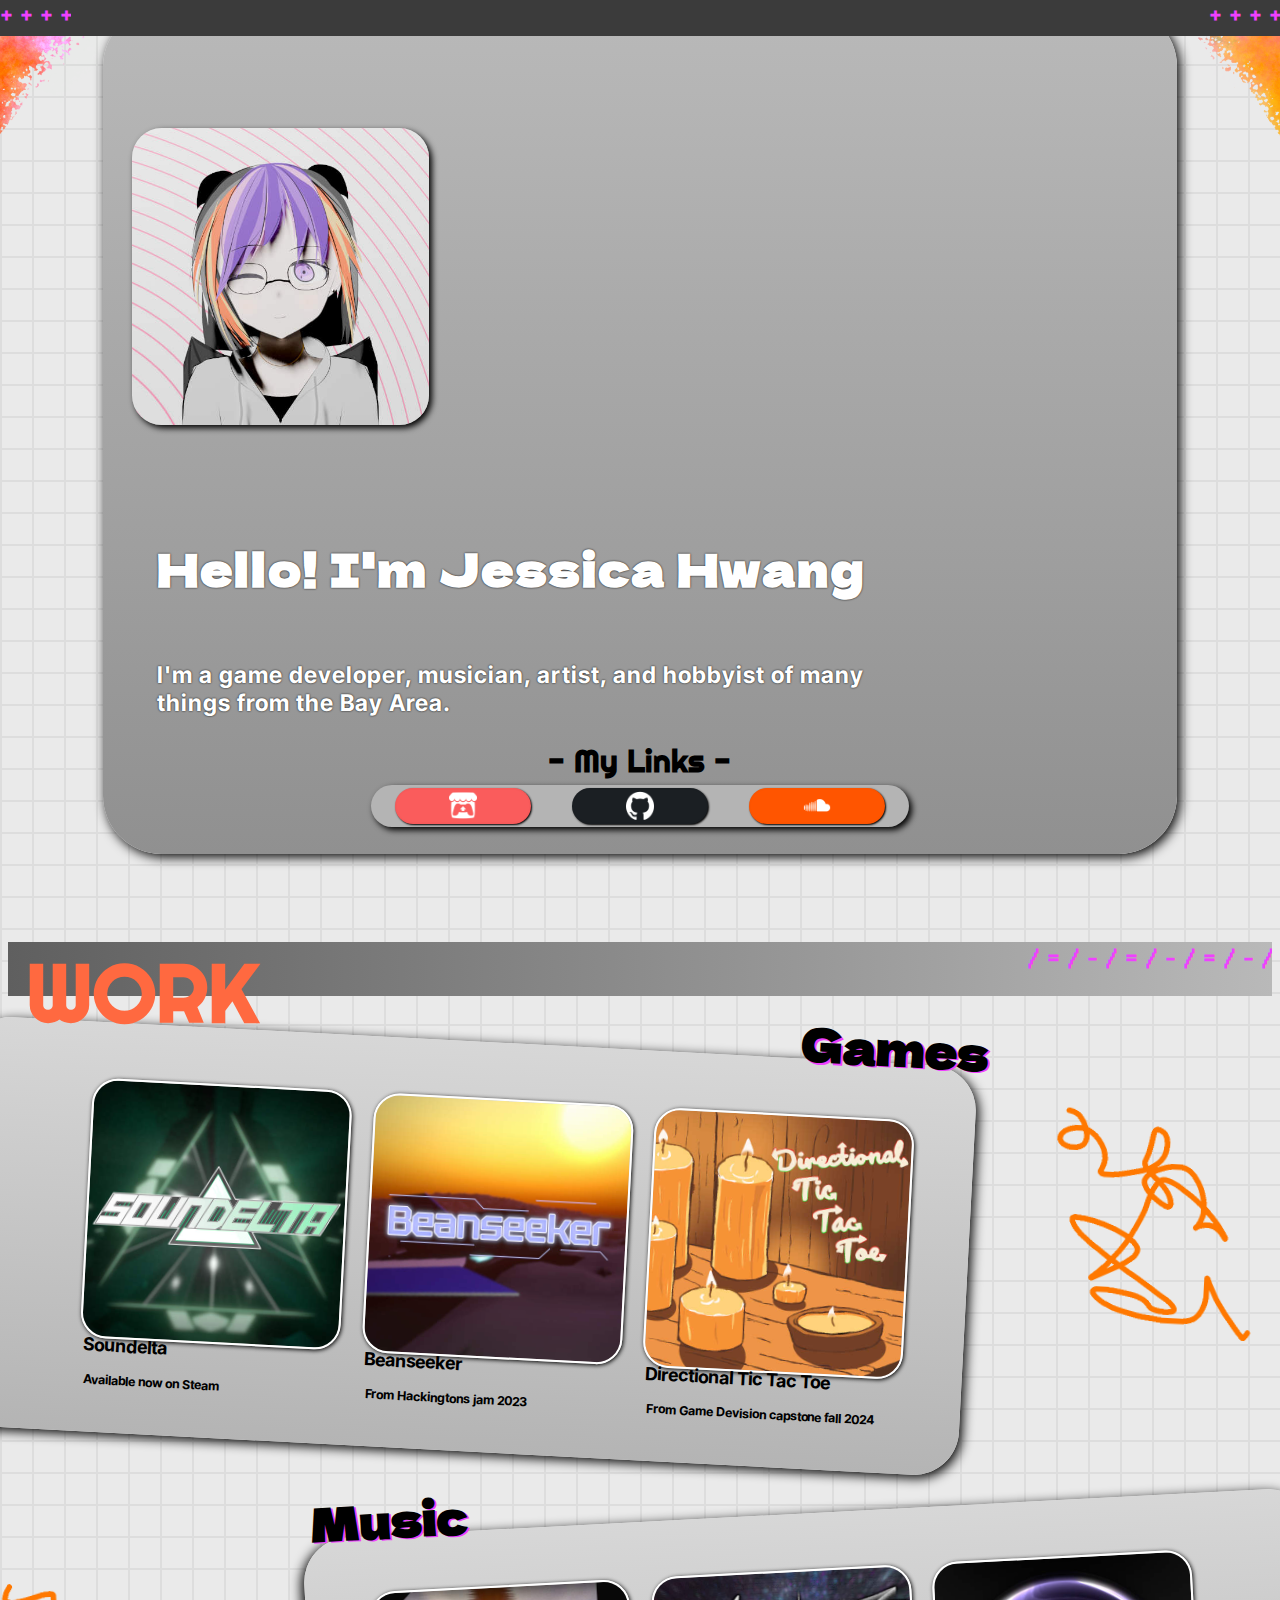
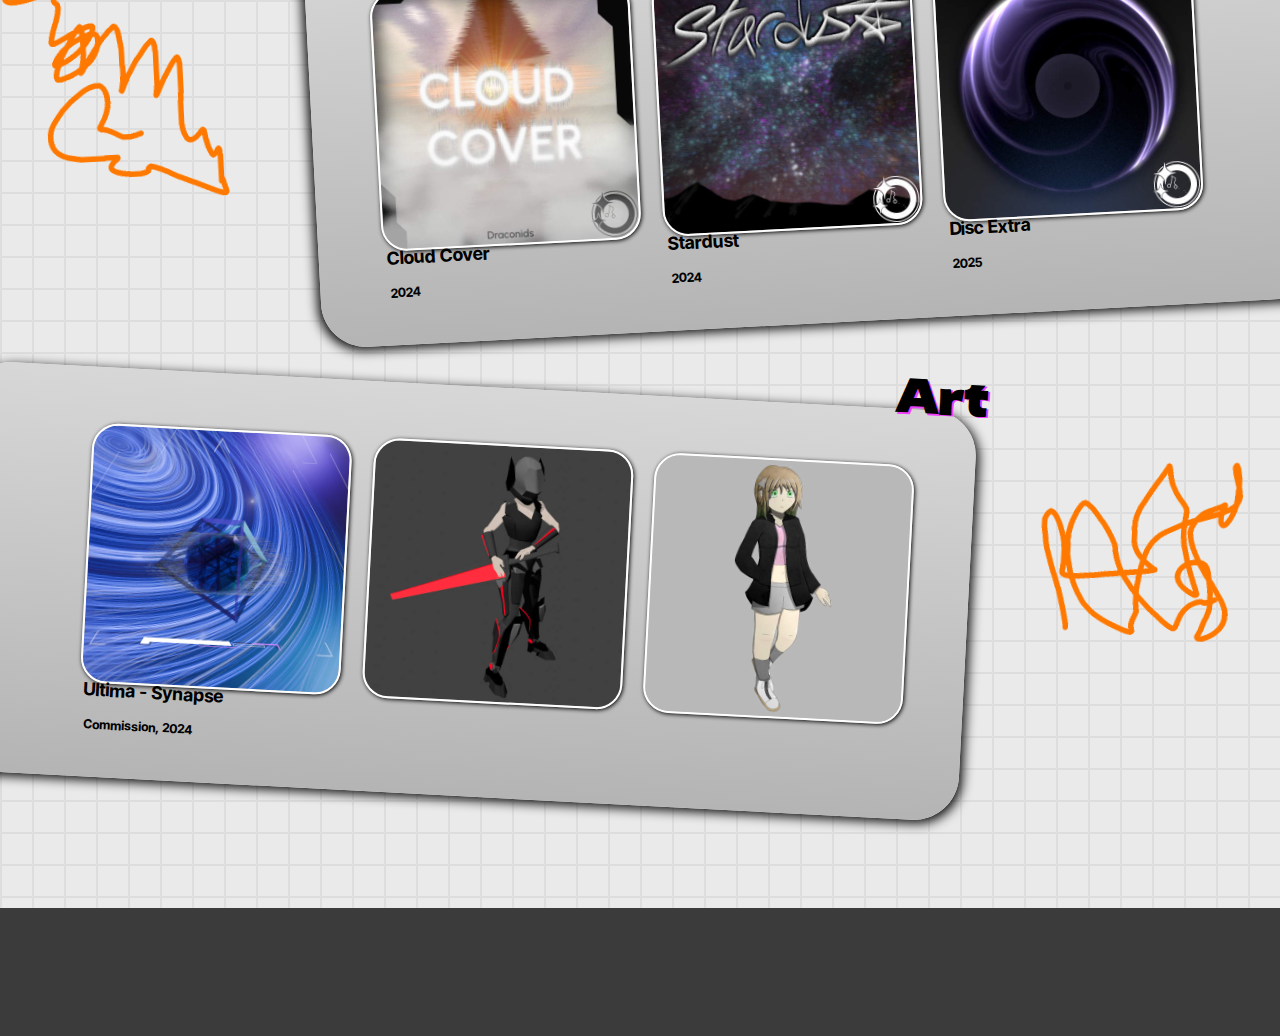
<file: index.html>
<html>
    <head>
        <link rel="stylesheet" href="style.css">
        <link rel="preconnect" href="https://fonts.googleapis.com">
        <link rel="preconnect" href="https://fonts.gstatic.com" crossorigin>
        <link href="https://fonts.googleapis.com/css2?family=Dela+Gothic+One&display=swap" rel="stylesheet">
        <link href="https://fonts.googleapis.com/css2?family=Jacquarda+Bastarda+9&display=swap" rel="stylesheet">
        <link href="https://fonts.googleapis.com/css2?family=Righteous&display=swap" rel="stylesheet">
        <link href="https://fonts.googleapis.com/css2?family=Inter+Tight:ital,wght@0,100..900;1,100..900&display=swap" rel="stylesheet">
        <meta name="viewport" content="width=device-width, initial-scale=1.0">
    </head>
    <header>
        <h2 class = "decotypographyleft">+ + + +</h2>
        <h2 class = "decotypographyright">+ + + +</h2>
        </div>
    </header>
    <body>
        <div class = "colorsplashtop">
            <img src="Colorsplash LT.png" class = "splash" class = "colorsplashimage" style = "float: left">
            <img src="Colorsplash RT.png" class = "splash" class = "colorsplashimage" style = "float: right">
        </div>
        <div class = "slashline"></div>
        <div class = "aboutblock">
            <div>
                <img src = "PFPSmall.jpeg" class = "profilepicture">
            </div>

            <div class = "textcontent">
                <h2 class = "paragraphheadertext">Hello! I'm Jessica Hwang</h2>
                <h3 class = "paragraph">I'm a game developer, musician, artist, and hobbyist of many things from the Bay Area.</h3>
            </div>
            <div class="linkbar">
                <h2 class = "linktitle">- My Links -</h2>
                <a href="https://dragojess.itch.io/" class = "linkitem"  target="_blank" rel="noopener noreferrer" style = "background-color: #fa5c5c">
                    <img src = "Itch Icon.png" class = "linkicon">

                </a>
                <a href="https://github.com/DragoJess" class = "linkitem"  target="_blank" rel="noopener noreferrer" style = "background-color: #1b1f23">
                    <img src = "Github Icon.png" class = "linkicon">

                </a>                
                <a href="https://soundcloud.com/draconidsmusic" class = "linkitem"  target="_blank" rel="noopener noreferrer" style = "background-color: #ff5500;">
                    <img src = "Soundcloud Icon.png" class = "linkicon">
                </a>
            </div>
        </div>
        <div class = "dividerline">
            <h2 class = "decotypographyright">/ = / - / = / - / = / - /</h2>
            <h2 class = "sectiontitleleft">WORK</h2>
        </div>
        
        <div class = "mainbodyleft">
            <img src="Scribble 1.png" class = "scribbleleft">
            <h2 class = "mainbodytitle">Games</h2>
            <div class = "workcontainer" style = "float: right">
                <div class = "workshowcase">
                    <a href="https://store.steampowered.com/app/2763430" class = "invisiblebuttonlink" target="_blank" rel="noopener noreferrer">
                        <img src = "Soundelta logo cover fullname.jpeg" class = "workthumbnail" >
                    </a>
                    <h2 class = "workname">Soundelta</h2>
                    <h2 class = "worksubtitle">Available now on Steam</h2>
                </div>                
                <div class = "workshowcase">
                    <a href="https://dragojess.itch.io/beanseeker" class = "invisiblebuttonlink" target="_blank" rel="noopener noreferrer">
                        <img src = "Beanseeker Cover.jpeg" class = "workthumbnail" >
                    </a>
                    <h2 class = "workname">Beanseeker</h2>
                    <h2 class = "worksubtitle">From Hackingtons jam 2023</h2>
                </div>
                <div class = "workshowcase">
                    <a href="https://dragojess.itch.io/directional-tic-tac-toe" class = "invisiblebuttonlink" target="_blank" rel="noopener noreferrer">
                        <img src = "Directional Tic Tac Toe Cover.jpeg" class = "workthumbnail" >
                    </a>
                    <h2 class = "workname">Directional Tic Tac Toe</h2>
                    <h2 class = "worksubtitle">From Game Devision capstone fall 2024</h2>
                </div>
            </div>
        </div>
        <div class = "mainbodyright">
            <img src="Scribble 2.png" class = "scribbleright">
            <h2 class = "mainbodytitle">Music</h2>
            <div class = "workcontainer" style = "float: left">
                <div class = "workshowcase">
                    <a href="https://soundcloud.com/draconidsmusic/sets/cloud-cover" class = "invisiblebuttonlink" target="_blank" rel="noopener noreferrer">
                        <img src = "Cloud Cover.jpeg" class = "workthumbnail" >
                    </a>
                    <h2 class = "workname">Cloud Cover</h2>
                    <h2 class = "worksubtitle">2024</h2>
                </div>     
                <div class = "workshowcase">
                    <a href="https://soundcloud.com/draconidsmusic/sets/stardust-ep" class = "invisiblebuttonlink" target="_blank" rel="noopener noreferrer">
                        <img src = "Stardust.jpeg" class = "workthumbnail" >
                    </a>
                    <h2 class = "workname">Stardust</h2>
                    <h2 class = "worksubtitle">2024</h2>
                </div>
                <div class = "workshowcase">
                    <a href="https://soundcloud.com/draconidsmusic/sets/disc-extra" class = "invisiblebuttonlink" target="_blank" rel="noopener noreferrer">
                        <img src = "Disc Extra.jpeg" class = "workthumbnail" >
                    </a>
                    <h2 class = "workname">Disc Extra</h2>
                    <h2 class = "worksubtitle">2025</h2>
                </div>
            </div>
        </div>        
        <div class = "mainbodyleft">
            <img src="Scribble 3.png" class = "scribbleleft">
            <h2 class = "mainbodytitle">Art</h2>
            <div class = "workcontainer" style = "float: right">
                <div class = "workshowcase">
                    <img src = "Synapse.jpeg" class = "workthumbnail" >
                    <h2 class = "workname">Ultima - Synapse</h2>
                    <h2 class = "worksubtitle">Commission, 2024</h2>

                </div>     
                <div class = "workshowcase">
                    <img src = "Char.jpeg" class = "workthumbnail" >
                    <h2 class = "workname"></h2>
                </div>                
                <div class = "workshowcase">
                    <img src = "Char2.jpeg" class = "workthumbnail" >
                    <h2 class = "workname"></h2>
                </div>
            </div>
        </div>
        <div class="fakefooter"></div>
        
        <!-- <div class = "footerblock">
            
        </div> -->
    </body>
</html>
</file>
<file: style.css>
html 
{
    max-width: 100%;
    overflow-x: hidden;
}
:root 
{
    --LightOrange: rgb(255, 105, 64);
    --OffWhite: #eaeaea;
    --OfferWhite: #d7d7d7;
    --OffererWhite: #b4b4b4;
    --Grey: #b9b9b9;
    --DarkGrey: #3b3b3b;
    --SlightlyDarkerGrey: #909090;
    --MediumGrey: #5f5f5f;
    --Violet: #ef40ff;
    --Invisible: rgba(0,0,0,0.01)
}
a
{
    text-decoration: none;
}
header
{
    position: fixed;
    top: 0;
    z-index: 99;
    width: 100%;
    left: 0%;
    height: 4%;
    background-color: var(--DarkGrey);
    align-items: center;

}
.fakefooter
{
    position: relative;
    top: 125vw;
    z-index: -50;
    width: 105%;
    left: -2.5%;
    height: 10vw;
    background-color: var(--DarkGrey);
    display: block;

}
.aboutblock
{
    width: 85%;
    height: 90vh;
    max-height: 125vw;
    padding-left: 0;
    padding-right: 0;
    background-image: linear-gradient(var(--Grey), var(--SlightlyDarkerGrey));
    padding: 0;
    margin: auto;
    border-radius: 6.5vmin;
    z-index: 10;
    display:flex;
    flex-wrap: wrap;
    padding-top: 4vh;
    align-items: center;
    box-shadow: 3px 3px 12px black;
}
.paragraphheadertext
{
    font-family: Dela Gothic One;
    font-size: 5vmin;
    text-align: left;
    color: white;
    letter-spacing: 2px;
    text-shadow: 0 0 2px black;
}
.textcontent
{
    width: 70%;
    margin: 5%;
    position: relative;
    text-shadow: 0 0 2px black;
    top: -3vmax;
    flex-basis: 70%;
}
.paragraph
{
    position: absolute;
    font-family: Inter Tight;
    font-size: 1.8vw;
    text-align: left;
    color: white;
    letter-spacing: 1px;
}
body
{
    background-color: var(--OffWhite);
    padding-left: 0;
    padding-right: 0;
    background-image: url("GridTexture.png");
}
.colorsplashtop
{
    z-index: -1;
    position: absolute;
    width: 100%;
    height: 100%;
    margin:auto;
    left:-0.0%;
}
.splash
{
    width: 10%;
}
.dividerline
{
    position: relative;
    background-image: linear-gradient(to right, var(--MediumGrey), var(--Grey));
    height: 6vh;
    width:100%;
    left:0;
    top: 10%;
    align-items: center;
}
.mainbodyleft
{
    z-index: -3;
    position:relative;
    height: 32vw;
    width: 80%;
    float:left;
    left:-4vw;
    top: 15%;
    margin:auto;
    background-image: linear-gradient(var(--OfferWhite), var(--OffererWhite));
    border-radius: 5vmin;
    rotate: 3deg;
    margin-bottom: 5%;
    text-align: right;
    align-content: center;
    box-shadow: 3px 3px 12px black;
    display:block;
}
.mainbodyright
{
    z-index: -3;
    position:relative;
    height: 32vw;
    width: 80%;
    float:right;
    right:-4vw;
    top: 15%;
    margin:auto;
    background-image: linear-gradient(var(--OfferWhite), var(--OffererWhite));
    border-radius: 5vmin;
    rotate: -3deg;
    margin-bottom: 5%;
    text-align: left;
    align-content: center;
    box-shadow: -3px 3px 12px black;
    display:block;
}
.mainbodytitle
{
    position: absolute;
    width: 100%;
    top: -4.5vmax;
    margin: 1vh;
    font-size: 5vmin; 
    font-family: Dela Gothic One;
    text-shadow: 2px 1px var(--Violet);
}
.invisiblebuttonlink
{
    width: 100%;
    height: 100%;
}
.workcontainer
{
    position: relative;
    width: auto;
    height: auto;
    margin: 4vw;
    bottom: 5%;
    align-content:center;
    display: flex;
}
.decotypography
{
    width:100%;
    height:100%;
    font-size: 2.5vmax;
    margin:auto;
    font-family: "Jacquarda Bastarda 9";
    text-overflow: clip;
    text-wrap:nowrap;
    overflow: hidden;
    color:var(--Violet);
    text-align: left;
    float:left;
}
.decotypographyleft
{
    position:relative;
    font-size: auto;
    margin:auto;
    font-family: "Jacquarda Bastarda 9";
    text-overflow: clip;
    text-wrap:nowrap;
    overflow: hidden;
    color:var(--Violet);
    text-align: left;
    float:left;
}
.decotypographyright
{
    position:relative;
    font-size: auto;
    margin:auto;
    font-family: "Jacquarda Bastarda 9";
    text-overflow: clip;
    text-wrap:nowrap;
    overflow: hidden;
    color:var(--Violet);
    text-align: right;
    float:right;
}
.sectiontitleleft
{
    position:relative;
    color: var(--LightOrange);
    text-align: left;
    display: table-cell;
    vertical-align: middle;
    font-family: "Righteous";
    font-size: 9vmin;
    top:-131%;
    left: 2vh;
    width:auto;
}
.sectiontitleright
{
    position:relative;
    color: var(--LightOrange);
    text-align: left;
    font-family: "Righteous";
    font-size: 9vh;
    top:-9vh;
    right: 2vh;
}
.scribbleleft
{
    position: absolute;
    width: 20vw;
    height: 20vw;
    right: -24vw;
    align-self:center;
}
.scribbleright
{
    position: absolute;
    width: 20vw;
    height: 20vw;
    left: -24vw;
    align-self:center;
}
.profilepicture
{
    width: 33vmin;
    height: 33vmin;
    position: relative;
    margin: 10%;
    top: 3vmin;
    border-radius: 10%;
    box-shadow: 3px 3px 6px black;
}
.linkbar
{
    position:relative;
    display:flex;
    width: auto;
    height: 4vmin;
    padding: 3px;
    margin-left: 25%;
    margin-right: 25%;
    align-self: center;
    border-radius: 10000px;
    background-color: var(--OffererWhite);
    box-shadow: 3px 3px 6px black;
    flex-basis: 100%;
    
}
.linkitem
{
    margin-left:auto;
    margin-right: auto;
    width: 25%;
    border-radius: 10000px;
    height: auto;
    background-color: var(--MediumGrey);
    align-items: center;
    display: flex;
    box-shadow: 1px 1px 2px black;
    border: 2px solid var(--Invisible);
    transition-duration: 0.15s;
}
.linkitem:hover
{
    border: 2px solid white;
    box-shadow: 2px 2px 4px black;
    transition-duration: 0.15s;
}
.linkicon
{
    height: 90%;
    width: auto;
    margin: auto;
    left: 10%;
    right: 10%;

}
.linktitle
{
    position:absolute;
    width: auto;
    height: 4vh;
    padding: 3px;
    left: 10%;
    right: 10%;
    bottom: 50%;
    margin:autp;
    align-self: center;
    text-align: center;
    font-size: 3.5vmin;
    font-family: "Righteous";
}
.workshowcase
{
    padding: 1vw;
    position: relative;
    width: 20vw;
    height: 20vw;
    align-content: center;
}
.workthumbnail
{
    width: auto;
    height: 100%;
    margin:auto;
    border-radius: 10%;
    border: 2px double white;
    box-shadow: 1px 1px 4px black;
    transition-duration: 0.15s;


}
.workthumbnail:hover
{
    box-shadow: 2px 2px 8px black;
    border: 3px double var(--LightOrange);
    transition-duration: 0.15s;
}
.workname
{
    position: absolute;
    margin: 4px;
    width:auto;
    height: 1vh;
    text-align: center;
    align-self: center;
    font-family: Inter Tight;
    font-size: 1.4vmax;
}
.worksubtitle
{
    position: absolute;
    margin: 6px;
    width:auto;
    height: 1vh;
    bottom: -4.4vh;
    text-align: center;
    align-self: center;
    font-family: Inter Tight;
    font-size: 0.98vmax;
}
</file>
